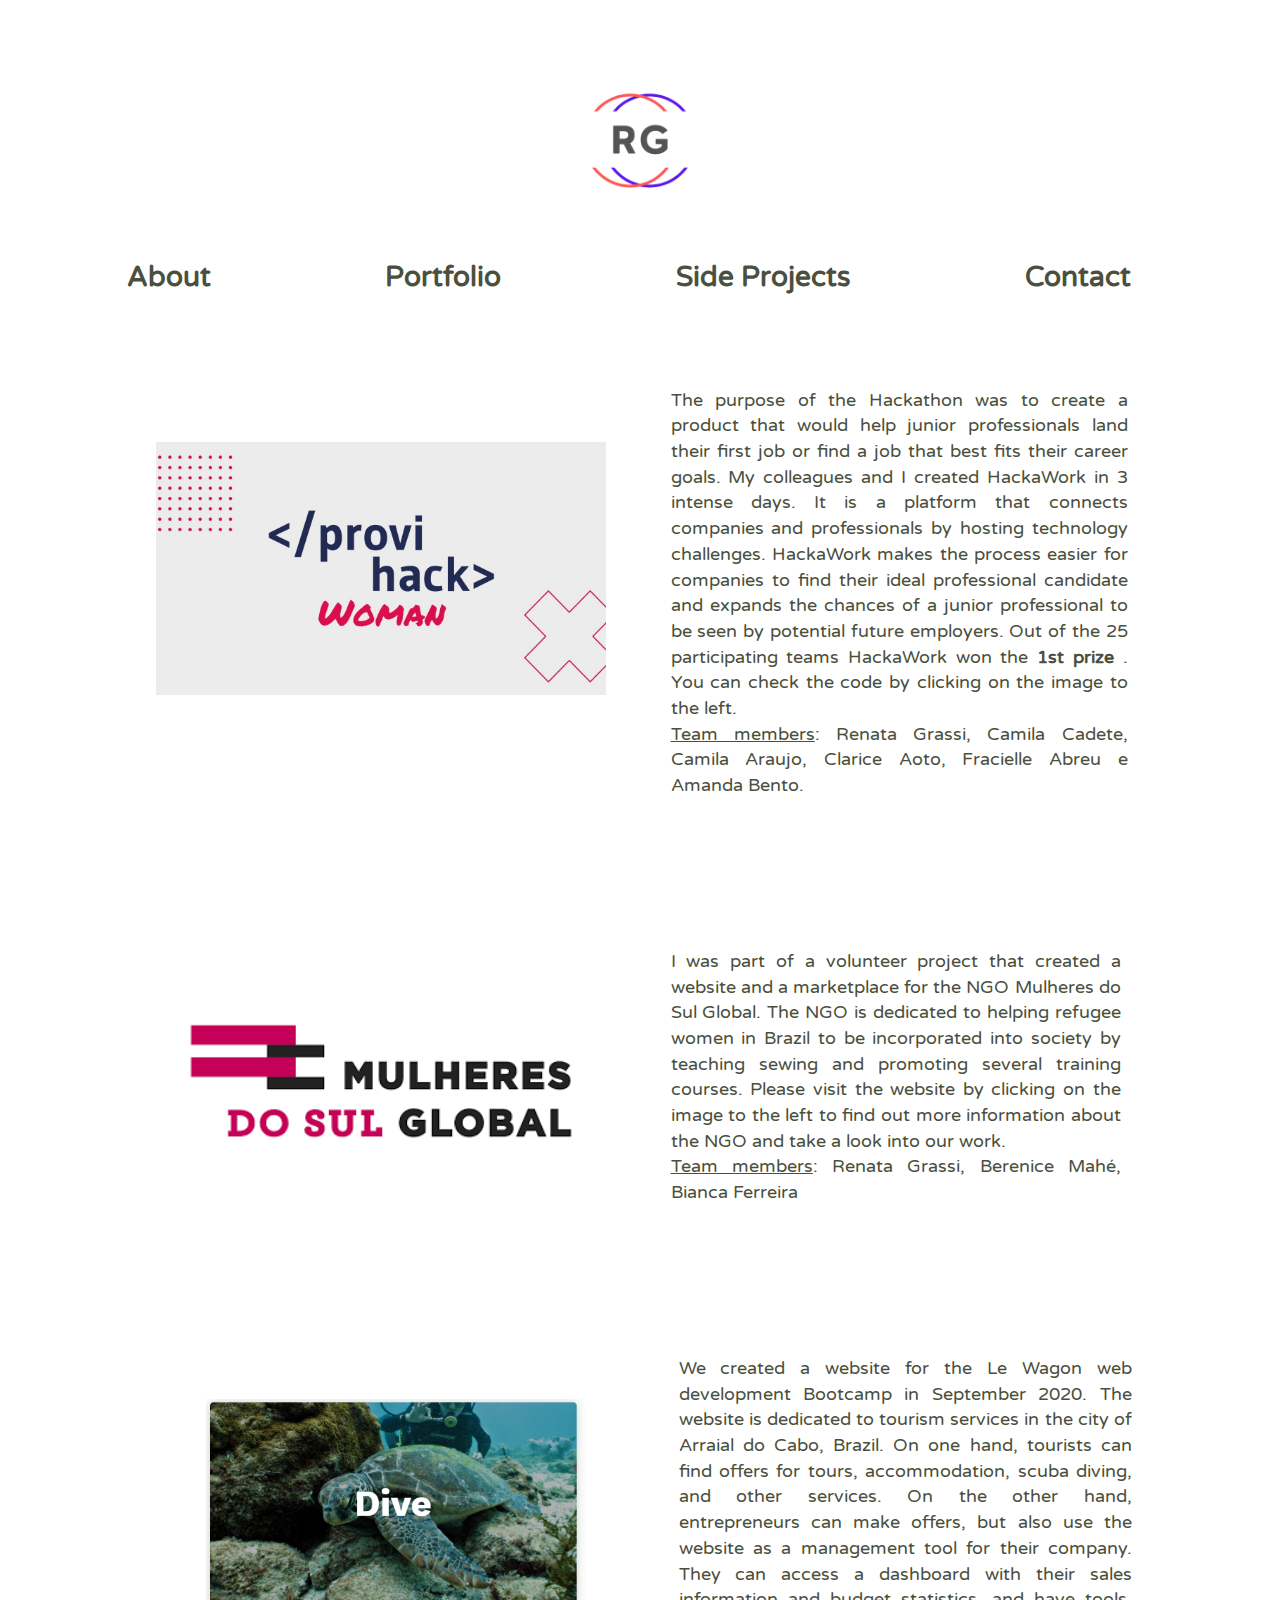
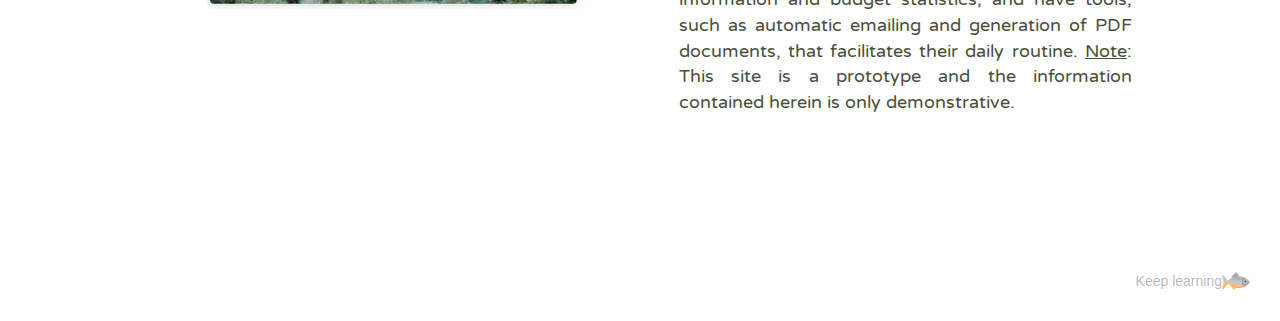
<file: index.html>
<html lang="en">
	<head>
	  <title>Renata´s portfolio</title>
	  <meta charset="utf-8"> 
	  <meta name="viewport" content="width=device-width, initial-scale=1.0">
	  <meta name="author" content="Renata Grassi">
	  <meta name="description" content="Renata Grassi's portfolio.">
	  <meta name="keywords" content="developer,software,ruby,ruby on rails,oceanographer">
	  <link rel="stylesheet" href="style.css">
	  <link rel="stylesheet" href="https://fonts.googleapis.com/css2?family=Varela+Round&display=swap">
	  <link rel="stylesheet" href="https://maxcdn.bootstrapcdn.com/bootstrap/3.4.1/css/bootstrap.min.css">
	  <link rel="shortcut icon" href="images/fish.png" type="image/x-icon" />
	  <script src="https://ajax.googleapis.com/ajax/libs/jquery/3.5.1/jquery.min.js"></script>
	</head>

	<div class="main-container">
		
			<nav class="navbar navbar-expand-lg navbar-light shadow-sm p-3 pr-4">
			<div class="logo">
				<img src="images/RG.png" alt="RenataGrassi", width="230">
			</div>
			<div class="flex-container">
				<div class="flex-item"><a href="about.html" style="text-decoration:none;">About</a></div>
				<div class="flex-item"><a href="index.html" style="text-decoration:none;">Portfolio</a></div>
				<div class="flex-item"><a href="sideprojects.html" style="text-decoration:none;">Side Projects</a></div>
				<div class="flex-item"><a href="contact.html" style="text-decoration:none;">Contact</a></div>
			</div>
			</nav>
	  
	  <!-- Provi Hackaton -->
		<body id="body">
		<div class='flex-container-port'>    
		  <div class="row no-gutters"  style='margin-top: 20px; margin-bottom: 20px;'>
				<div class='flex-item-port'>
				
					<div class='col-s-12 col-md-6'> 
						<div id='foto'>                   
							<a href='https://github.com/FrancielledeAbreu/provi-hack-woman'>   
								<img src="images/provi_1.png", alt="Provi HackWoman", width= "450">
							</a>                     
						</div>
					</div>
				
					<div class='col-xs-12' style='padding: 0;'>          
						<div class='port-content-provi'>
							<p style="margin-top: 0px;"> <!-- This Hackathon was organized by Provi in January 2021 and focused on boosting women´s careers. --> The purpose of the Hackathon was
							to create a product that would help junior professionals land their first job or find a job that best fits their career goals. 
							My colleagues and I created HackaWork in 3 intense days. It is a platform that connects companies and professionals by hosting 
							technology challenges. HackaWork makes the process easier for companies to find their ideal professional candidate and expands the 
							chances of a junior professional to be seen by potential future employers. Out of the 25 participating teams HackaWork 
							won the <strong> 1st prize </strong>. You can check the code by clicking on the image to the left. <br>
							<u>Team members</u>: Renata Grassi, Camila Cadete, Camila Araujo, Clarice Aoto, Fracielle Abreu e Amanda Bento.                    
						</div>        
					</div>
				</div> 
		  </div>
		</div>
	  
	  <!-- Mulheres do sul Global -->
		<div class='flex-container-port'>
			<div class="row no-gutters" style='margin-top: 20px; margin-bottom: 20px;'>
				<div class='flex-item-port'>
				
					<div class='col-s-12 col-md-6'> 
						<div id='foto'>                   
							<a href='http://www.mulheresdosulglobal.com/'>   
								<img src="images/mulheres_do_sul_global.png", alt= "Mulheres do Sul Global", width= "450"> 
							</a>
						</div>                          
					</div>                  

					<div class='port-content-msg'>
					  <p>I was part of a volunteer project that created a website and a marketplace for the NGO 
					  Mulheres do Sul Global. The NGO is dedicated to helping refugee women in Brazil to be 
					  incorporated into society by teaching sewing and promoting several training courses. 
					  Please visit the website by clicking on the image to the left to find out more information 
					  about the NGO and take a look into our work.<br>
					  <u>Team members</u>: Renata Grassi, Berenice Mahé, Bianca Ferreira
					</div>        
				</div>
			</div>
	 </div>

	<!-- Visite Arraial --> 
		<div class='flex-container-port'>
			<div class="row no-gutters" style='margin-top: 20px; margin-bottom: 20px;'>
			  <div class='flex-item-port'>
				<div class='col-s-12 col-md-6'> 
				  <div id='foto_arraial'>                   
					<a href='http://www.visitearraialdocabo.com.br/'>   
						<img src="images/arraial_2.png", alt= "Visite Arraial do Cabo", width= "380"> 
					</a>
				  </div>                    
				</div>
						  
				<div class='port-content-arraial'>
				  <p style="margin-top: 0px;">We created a website for the Le Wagon web development Bootcamp in 
				  September 2020. The website is dedicated to tourism services in the city of Arraial do Cabo,
				  Brazil. On one hand, tourists can find offers for tours, accommodation, scuba diving, and 
				  other services. On the other hand, entrepreneurs can make offers, but also use the 
				  website as a management tool for their company. They can access a dashboard with their sales 
				  information and budget statistics, and  have tools, such as automatic emailing and generation 
				  of PDF documents, that facilitates their daily routine.

				  <u>Note</u>: This site is a prototype and the information contained herein is only demonstrative.
				  </p> 
				</div>        
			  </div>
			</div>
		</div>
	</body>
</div>
<div class="footer">
	<hr>
  Keep learning <img src="images/fish.png" alt="RenataGrassi", width="28">
	</div>

</html>
</file>
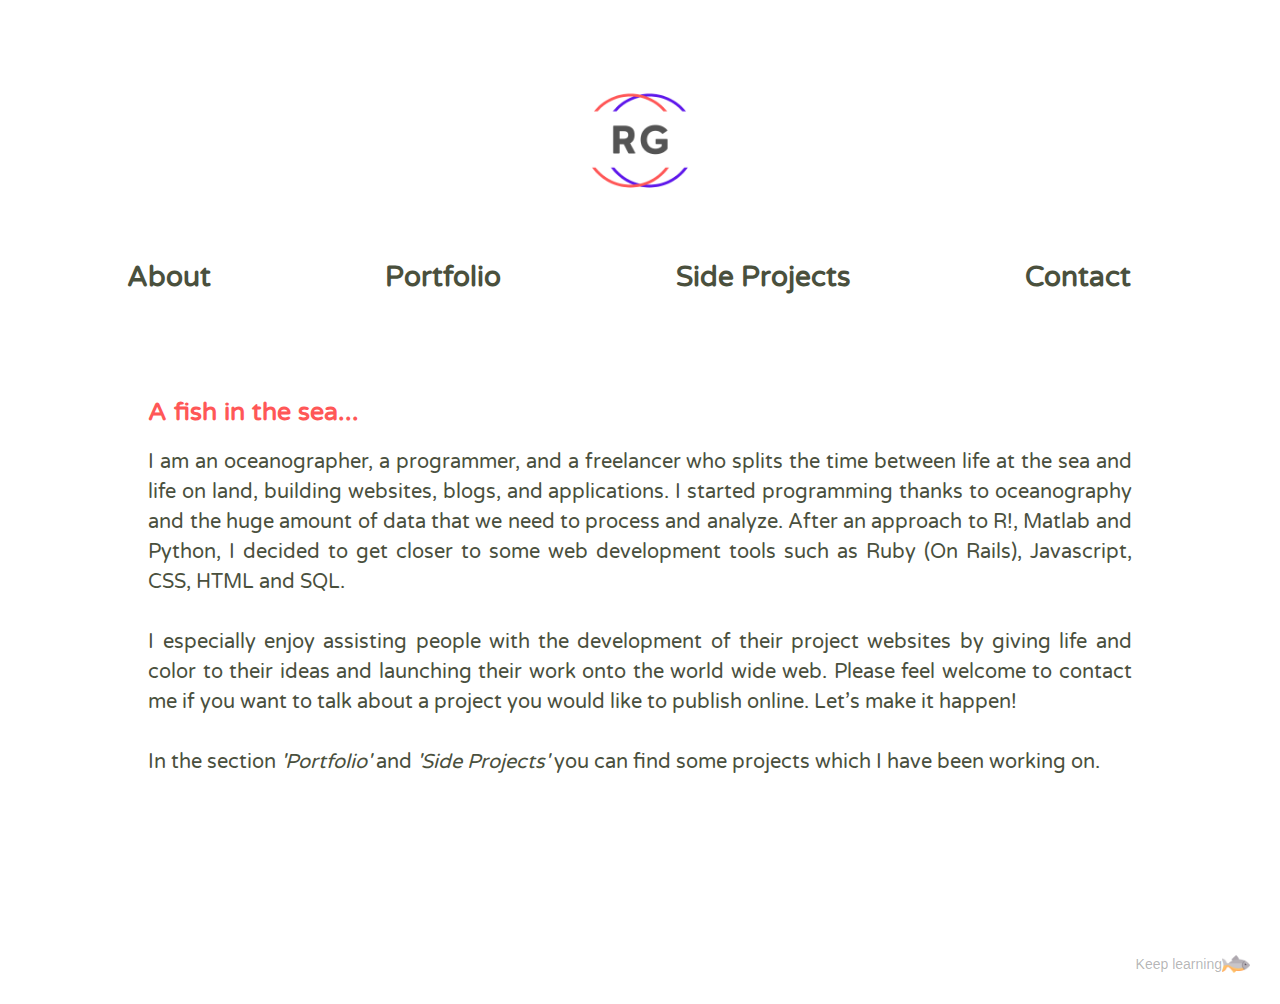
<file: about.html>
<html lang="en">
	<head>
	  <title>Renata´s portfolio</title>
	  <meta charset="utf-8"> 
	  <meta name="viewport" content="width=device-width, initial-scale=1.0">
	  <meta name="author" content="Renata Grassi">
	  <meta name="description" content="Renata Grassi About">
	  <meta name="keywords" content="developer,software,ruby,ruby on rails,oceanographer">
	  <link rel="stylesheet" href="style.css">
	  <link rel="stylesheet" href="https://fonts.googleapis.com/css2?family=Varela+Round&display=swap">
	  <link rel="stylesheet" href="https://maxcdn.bootstrapcdn.com/bootstrap/3.4.1/css/bootstrap.min.css">
	  <link rel="shortcut icon" href="images/fish.png" type="image/x-icon" />
	  <!-- jQuery library -->
	  <script src="https://ajax.googleapis.com/ajax/libs/jquery/3.5.1/jquery.min.js"></script>
	</head>

	<div class="main-container">
		<body id="body">
		  <nav class="navbar navbar-expand-lg navbar-light shadow-sm p-3 pr-4">
			<div class="logo">
			  <img src="images/RG.png" alt="RenataGrassi", width="230">
			</div>
			<div class="flex-container">
			  <div class="flex-item"><a href="about.html" style="text-decoration:none">About</a></div>
			  <div class="flex-item"><a href="index.html" style="text-decoration:none">Portfolio</a></div>
			  <div class="flex-item"><a href="sideprojects.html" style="text-decoration:none">Side Projects</a></div>
			  <div class="flex-item"><a href="contact.html" style="text-decoration:none">Contact</a></div>
			</div>
		  </nav>
		  
			<div class="container-about">
				<h1>A fish in the sea...</h1>

				  <h3 style="text-align: justify; line-height: 1.5;">
						I am an oceanographer, a programmer, and a freelancer who splits the time between life at the sea and life on land, building websites, blogs, and applications.
						I started programming thanks to oceanography and the huge amount of data that we need to process and analyze. After an approach to R!,
						Matlab and Python, I decided to get closer to some web development tools such as Ruby (On Rails), Javascript, CSS, HTML and SQL.

				  <!-- I am an oceanographer, a programmer, and a freelancer who splits the time between life at the sea and life on land, building websites, blogs, and applications. 
				  I started programming with R! when I was still a young aspiring oceanographer, in 2007. Then, I knew Matlab in 2013 
				  thanks once again to oceanography and the huge amount of data that we need to process and analyze.
				  I continued my coding journey and started learning Python in 2014. My curiosity and willingness to explore the
				  fascinating and limitless world of technology drove me to other languages and tools like Ruby on Rails, Javascript, CSS, HTML, SQL, and what may come with it
				  (time management, be self-taught, organized, and self-motivated). -->
				   <br>
				   <br>
				  I especially enjoy assisting people with the development of their project websites by giving life and color to their ideas 
				  and launching their work onto the world wide web. Please feel welcome to contact me if you want to talk about a project 
				  you would like to publish online. Let’s make it happen!

				  <br>
				  <br>

				  In the section <i>'Portfolio'</i> and <i>'Side Projects'</i> you can find some projects which I have been working on.<br>
				  <br>
		 
			</div>  
		</body>
	</div> <!-- main container --> 
	<div class="footer">
		<hr>
		Keep learning <img src="images/fish.png" alt="RenataGrassi", width="28">
		
	</div>
</html>
</file>
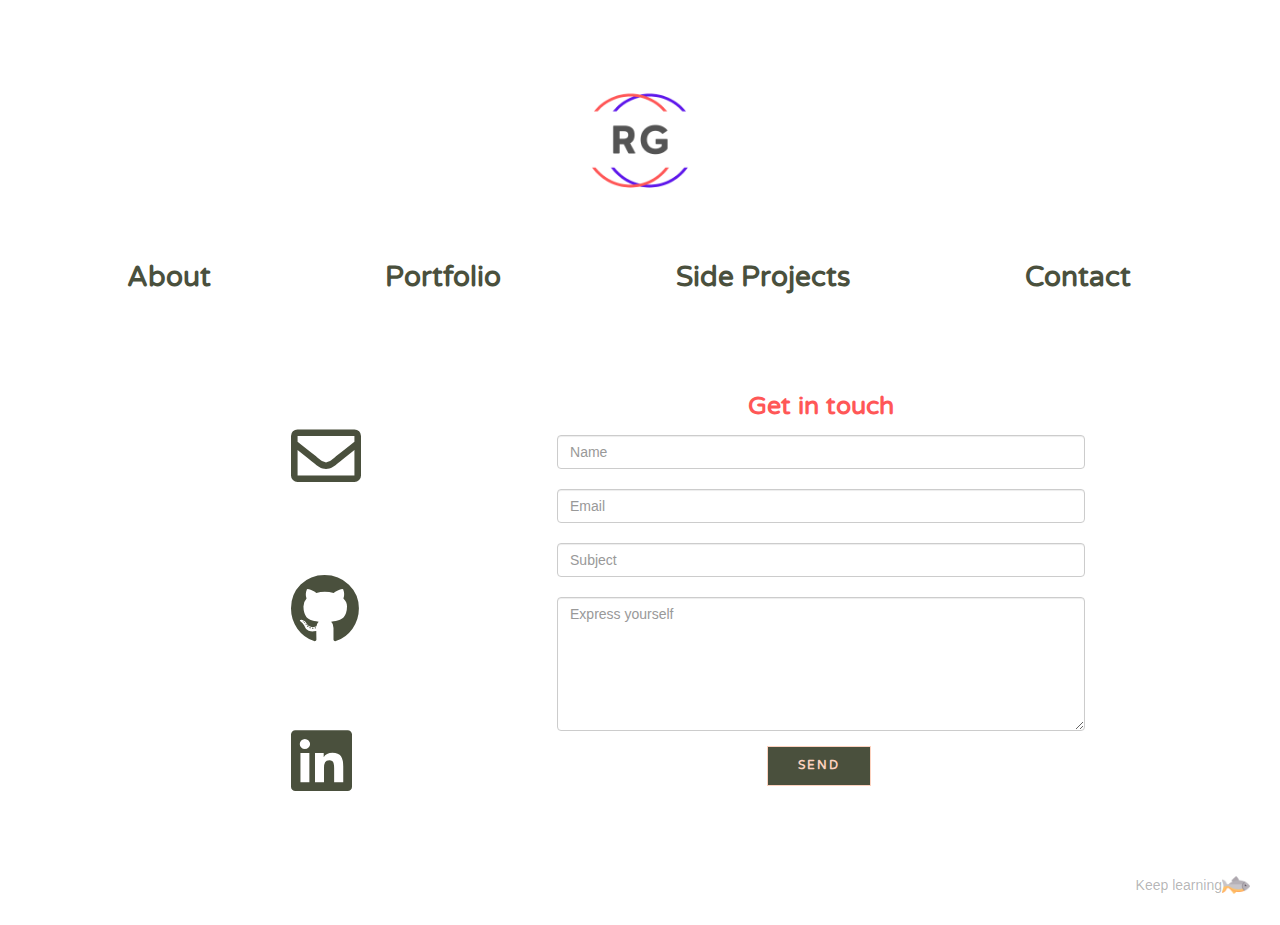
<file: contact.html>
<html lang="en">
	<head>
	  <title>Renata´s portfolio</title>
	  <meta charset="utf-8"> 
	  <meta name="viewport" content="width=device-width, initial-scale=1.0">
	  <meta name="author" content="Renata Grassi">
	  <meta name="description" content="Renata Grassi - Contact">
	  <meta name="keywords" content="developer,software,ruby,ruby on rails,oceanographer">
	  <link rel="stylesheet" href="style.css">
	  <link rel="stylesheet" href="https://fonts.googleapis.com/css2?family=Varela+Round&display=swap">
	  <link rel="stylesheet" href="https://maxcdn.bootstrapcdn.com/bootstrap/3.4.1/css/bootstrap.min.css">
	  <link rel="stylesheet" href="https://use.fontawesome.com/releases/v5.0.10/css/all.css">
	  <link rel="shortcut icon" href="images/fish.png" type="image/x-icon" />
	  <!-- jQuery library -->
	  <script src="https://ajax.googleapis.com/ajax/libs/jquery/3.5.1/jquery.min.js"></script>
	</head>

	<div class="main-container">
		<body id="body">
		  <nav class="navbar navbar-expand-lg navbar-light shadow-sm p-3 pr-4">
			<div class="logo">
			  <img src="images/RG.png" alt="RenataGrassi", width="230">
			</div>
			<div class="flex-container">
			  <div class="flex-item"><a href="about.html" style="text-decoration:none">About</a></div>
			  <div class="flex-item"><a href="index.html" style="text-decoration:none">Portfolio</a></div>
			  <div class="flex-item"><a href="sideprojects.html" style="text-decoration:none">Side Projects</a></div>
			  <div class="flex-item"><a href="contact.html" style="text-decoration:none">Contact</a></div>
			</div>
		  </nav>
				  

	<div class='container-contact'>
		<div class=container-ff>
		 
			<div class='flex-item-icon'>
			  <a href="mailto:renatagrassi.oc@gmail.com"> 
			  <i class="far fa-envelope fa-5x"></i>
			</a>
			</div>

			<div class='flex-item-icon'>
			  <a href='https://github.com/RenataGrassi'>
				<i class="fab fa-github fa-5x"></i>
			  </a>
			</div>

			<div class='flex-item-icon'>
			  <a href='https://www.linkedin.com/in/renata-grassi/'>
				<i class="fab fa-linkedin fa-5x"></i>
			  </a>
			</div>
		
    </div>
		
		<div class='form'>
			<h3>Get in touch</h3>
			<form id="contact-form" enctype="multipart/form-data" name="myForm" action="https://getform.io/f/58a045ad-c284-4e3d-9eae-db7f02eb528d" onsubmit="return validateForm()" method="POST" role="form">

				<div class="form-group">
						<label class="form-label" id="nameLabel" for="name"></label>
						<input type="text" class="form-control" id="name" name="name" placeholder="Name" tabindex="1">
				</div>

				<div class="form-group">
						<label class="form-label" id="emailLabel" for="email"></label>
						<input type="email" class="form-control" id="email" name="email" placeholder="Email" tabindex="2">
				</div>

				<div class="form-group">
						<label class="form-label" id="subjectLabel" for="sublect"></label>
						<input type="text" class="form-control" id="subject" name="subject" placeholder="Subject" tabindex="3">
				</div>

				<div class="form-group">
						<label class="form-label" id="messageLabel" for="message"></label>
						<textarea rows="6" cols="60" name="message" class="form-control" id="message" placeholder="Express yourself" tabindex="4"></textarea>
				</div>

				<div class="text-center margin-top-25">
						<button type="submit" class="about-btn">Send</button>
				</div>

		</div> <!-- form-->
	</div> <!-- contact form-->
	<script src="index.js"></script>
		</body>
	</div>

	<div class="footer">
		<hr>
		Keep learning <img src="images/fish.png" alt="RenataGrassi", width="28">
		
	</div>
</html>
</file>
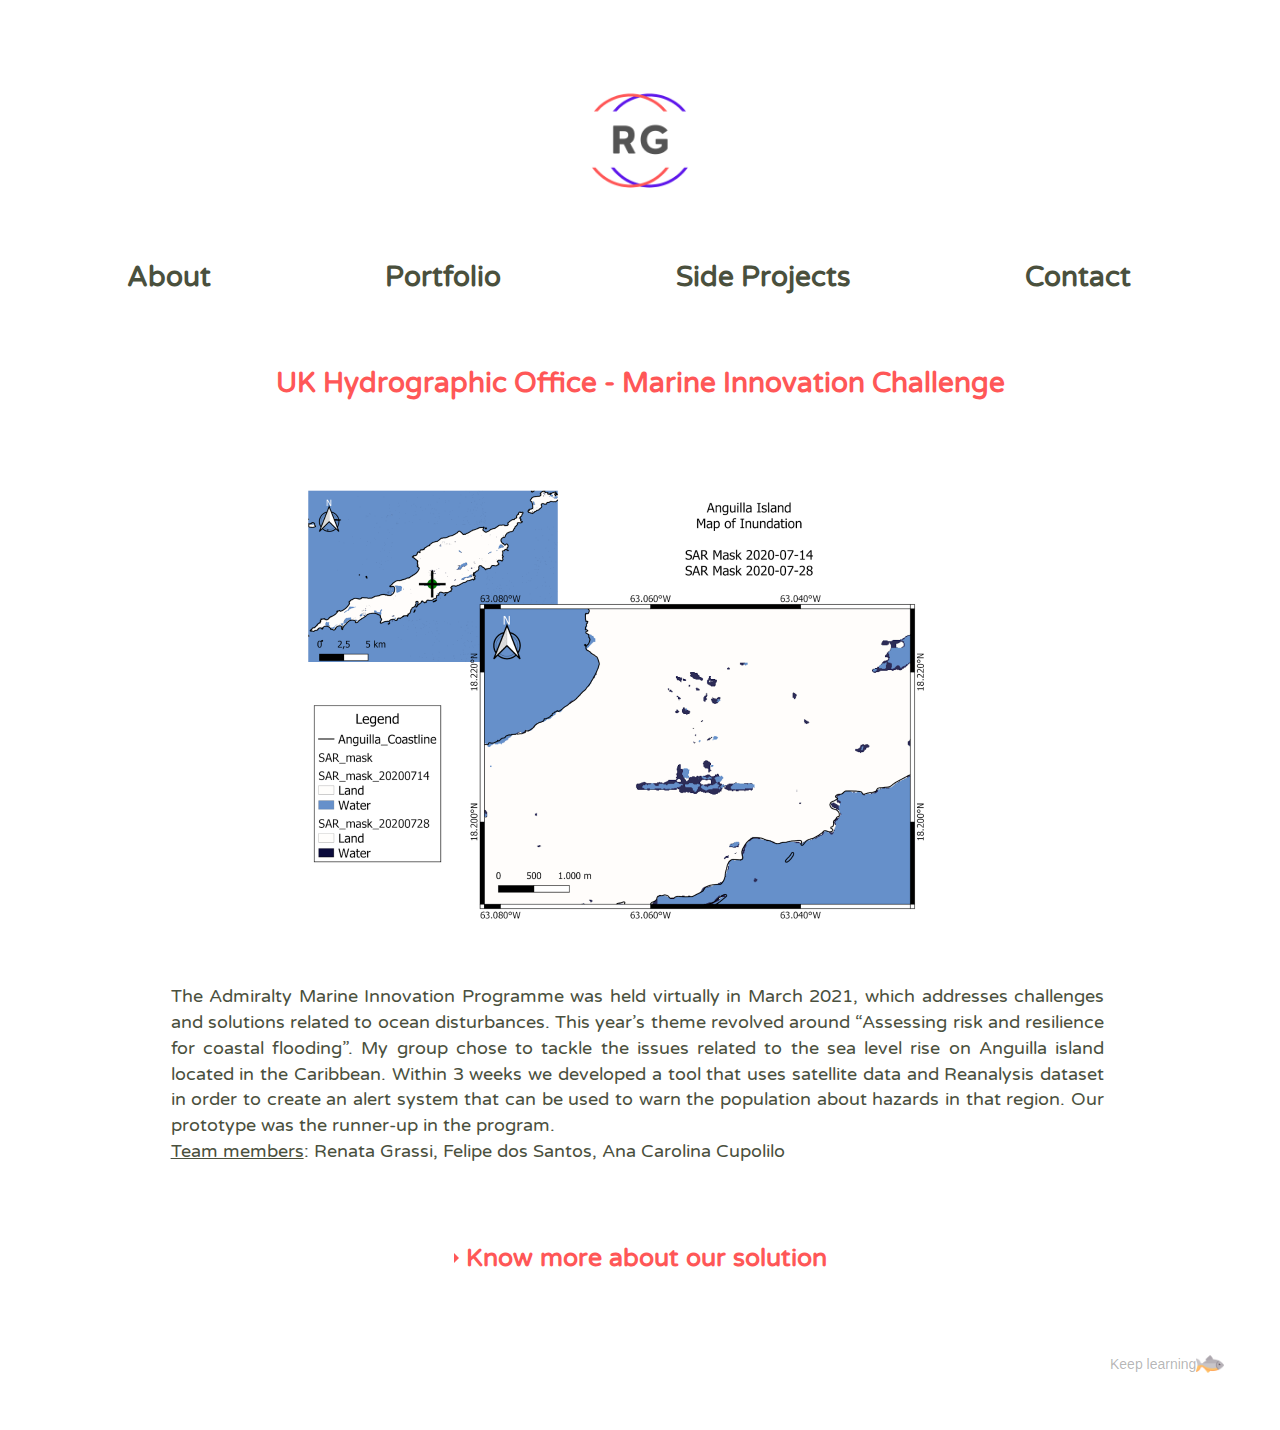
<file: sideprojects.html>
<html lang="en">
	<head>
	  <title>Renata´s portfolio</title>
	  <meta charset="utf-8"> 
	  <meta name="viewport" content="width=device-width, initial-scale=1.0">
	  <meta name="author" content="Renata Grassi">
	  <meta name="description" content="Renata Grassi - Challenges in Oceanography">
	  <meta name="keywords" content="developer,software,ruby,ruby on rails,oceanographer">
	  <link rel="stylesheet" href="style.css">
	  <link rel="stylesheet" href="https://fonts.googleapis.com/css2?family=Varela+Round&display=swap">
	  <link rel="stylesheet" href="https://maxcdn.bootstrapcdn.com/bootstrap/3.4.1/css/bootstrap.min.css">
	  <link rel="shortcut icon" href="images/fish.png" type="image/x-icon" />
	  <script src="https://ajax.googleapis.com/ajax/libs/jquery/3.5.1/jquery.min.js"></script>
	</head>

	<div class="main-container">
		<body id="body">
		  <nav class="navbar navbar-expand-lg navbar-light shadow-sm p-3 pr-4">
			<div class="logo">
			  <img src="images/RG.png" alt="RenataGrassi", width="230">
			</div>
			<div class="flex-container">
			  <div class="flex-item"><a href="about.html" style="text-decoration:none">About</a></div>
			  <div class="flex-item"><a href="index.html" style="text-decoration:none">Portfolio</a></div>
			  <div class="flex-item"><a href="sideprojects.html" style="text-decoration:none">Side Projects</a></div>
			  <div class="flex-item"><a href="contact.html" style="text-decoration:none">Contact</a></div>
			</div>
		  </nav>

		<h1><center> UK Hydrographic Office - Marine Innovation Challenge </center> </h1>

		
		  <div class='flex-container-port-ukho'>			
			  <div class="row no-gutters" style='margin-top: 20px; margin-bottom: 5px;'>			
				  <div class='foto_ukho'>                   
					<a href='https://www.admiralty.co.uk/innovation-programme/coastal-inundation-challenge'>   
						<img src= "images/cirad.PNG", alt= "UKHO_Challenge"> 
					</a>
				  </div>			
				

				
				  <div class='port-content-ukho'>
					<p>The Admiralty Marine Innovation Programme was held virtually in March 2021, which addresses
					 challenges and solutions related to ocean disturbances. This year’s theme revolved around
					“Assessing risk and resilience for coastal flooding”. My group chose to tackle the issues 
					related to the sea level rise on Anguilla island located in the Caribbean. Within 3 weeks we 
					developed a tool that uses satellite data and Reanalysis dataset in order to create an alert 
					system that can be used to warn the population about hazards in that region. Our prototype was 
					the runner-up in the program. <br>
					<u>Team members</u>: Renata Grassi, Felipe dos Santos, Ana Carolina Cupolilo           
				  </div>      	
			  </div>  
		  </div>
		  
		   <div class='container-pro'>
				<div class="wrap-collabsible">
					<input id="collapsible" class="toggle" type="checkbox">
					<label for="collapsible" class="lbl-toggle">Know more about our solution</label>
						<div class="collapsible-content">
							<div class="content-inner">
								<p> 
								We developed  CIRAD (Coastal Inundation Risk Assessment and Display tool). It is a GIS prototype tool,
								based on Reanalysis ERA5 hourly Dataset and SAR images (Radar frequency: 5405 MHz). After evaluating 
								the critical areas on Anguilla and analyzing the netCDF data from ERA5, we set waves, wind, and 
								precipitation values that we agreed to be potentially harmful. Using Python, we applied masks 
								(filters) to be our alert level 1 (more dangerous) and 2 (warning alert) and 
								applied those masks in the Anguilla´s map. The result can be seen in QGis software.
								</p>
									<div class='anguilla'>                   
										<img src= "images/anguilla.png", alt= "Anguilla Map"> 
									</div>       
						</div>
					</div>
				<div>
			</div>	
		
	</body>

</div> <!-- main container --> 

<div class="footer">
	<hr>
		Keep learning <img src="images/fish.png" alt="RenataGrassi", width="28">	
</div>
</html>
</file>
<file: style.css>
body {
	font-family: 'Varela Round', sans-serif;
}

.main-container {
	margin: 2%;
}

h2 {
  font-family: 'Varela Round', sans-serif;
  font-size: 35;
  color: #4a503d;
  text-align: justify;
}

h3 {
  font-family: 'Varela Round', sans-serif;
  font-size: 28;
  color: #4a503d;
  text-align: justify;
}

a:hover {
 color: #FF5757;
}

/* // NAVBAR //  */
.logo {
  text-align: center;
  }

.flex-container {
display: inline-flex;
font-weight: bold;
align-items: center;
color: #4a503d;
font-size: 200%;
font-family: 'Varela Round', sans-serif;
justify-content: space-between;  
width: 90%;
padding-right: 0px;
padding-left: 100px;
}
   
.navbar a {
  color:#4a503d
}

.navbar a:hover {
  color: #FF5757;
}
  
  /* INDEX */
  
.flex-container-port {
display: inline-flex;
flex-wrap: nowrap;
font-family: 'Varela Round', sans-serif;
justify-content: space-between;  
color: #4a503d;
font-size: 18;
padding-right: 0px;
padding-left: 70px;
margin-left: 10px;
width: 100%;
}

.flex-item-port {
display: flex;
width: 100%;
padding: 50px;
padding-right: 25px;
align-content: flex-end;
}

@media (max-width: 800px){
  .flex-item-port{
    /*padding: 1%;*/
    margin-left: 8%;
    margin-right: 2%;
    padding-bottom: 8px;
    padding-top: 1px;
    width: 80%;
    align-items: center;
    flex-direction: column;
  }
}

@media (max-width: 800px){
  .port-content-provi{
    margin-left: 2px !important;      
    width: 178px;
    height: 732px;
    margin-right: -14%;
    font-size: small;
  }
}
  
@media (max-width: 800px){
  .flex-container-port{
    padding: 1%;
    margin-left: 2%;
    margin-right: 2%;
    width: 80%;
  }
}
  
#foto {
padding-top: 12%;
display: flex;
width: 100%;
align-content: flex-end;
transition: all 0.4s ease;
}

@media (max-width: 800px) {
  #foto {
    padding-top: 0;
    padding-left: 7%;
    padding-bottom: 3%;
    align-items: center;
  }

}

@media (max-width: 800px) {
  #foto img{
    max-width: 180px;
  }
}

@media (max-width: 800px) {
  #foto_arraial img{
    max-width: 182px;
    padding-left: 1%;
  }
}

#foto:hover {
  transform: scale(1.05);
}

.foto_ukho {
padding-right: 148px;
padding-bottom: 4rem;
padding-top: 3rem;
width: auto;
text-align: center;
}

@media (max-width: 800px) {
  .foto_ukho img{
    max-width: 300px;
    padding-left: 6%;
    padding-right: 6%;
    padding-top: 0;
    margin-left: 12%;
  }
}

.port-content-provi {
margin-left: 50px; 
margin-right: 20%; 
text-align: justify;
}

.port-content-msg {
margin-left: 50px; 
margin-right: 12%;
text-align: justify;
}

@media (max-width: 800px) {
  .port-content-msg {
    margin-left: 9%;
    margin-right: -18%;
    font-size: small;
  }
}

#foto_arraial{
/*margin-right: 100px; */
/* display: flex; */
/* width: 150%; */
/*align-content: flex-end; */
transition: all 0.4s ease;
margin-left: 50px;
margin-top: 10%;
}

@media (max-width: 800px) {
  #foto_arraial {
    margin-left: 12%;
    margin-right: -27%;
    font-size: small;
  }
}

#foto_arraial:hover {
  transform: scale(1.05);
}
 
.port-content-arraial {
  margin-left: 7%;
 /* margin-left: -30px;*/
  margin-right: 11%;
  text-align: justify;
}

@media (max-width: 800px) {
  .port-content-arraial {
  margin-left: 5%;
  margin-right: -17%;
  margin-top: 3%;
  text-align: justify;
  font-size: small;
 }
}

/* Respons. navbar */

@media (max-width: 800px) {
    .flex-container {
      flex-direction: column;
      font-size: medium;
      padding-left: 70px;
    }
  }

  @media (max-width: 800px) {
    .flex-item {
      margin-bottom: 30px;
	  padding-left: 12%;
    }
  }
  
 /* Respons. content */ 
 @media (max-width: 800px) {
  .flex-container {
    padding-left: 0;
  }
}

/* SIDE PROJECTS */

input[type='checkbox'] { 
display: none; 
} 

.flex-container-port-ukho {
  display: inline-flex;
  flex-wrap: nowrap;
  font-family: 'Varela Round', sans-serif;
  justify-content: space-between;  
  color: #4a503d;
  font-size: 18;
  padding-right: 0px;
  padding-left: 90px;
  margin-left: 10px;
  width: 100%;
  }

  @media (max-width: 800px) {
    .flex-container-port-ukho {
      margin-left: -3%;
      padding-left: 11%;
    }
  }

.port-content-ukho {
  margin-left: 0px;  
  margin-right: 15%; 
  text-align: justify;
  padding-left: 60px;
}

@media (max-width: 800px) {
  .port-content-ukho {
    padding-left: 4%;
    font-size: small;
    margin-right: 10%;
     }
}

.wrap-collabsible {
  margin: 1.2rem 0; 
  } 
  
.lbl-toggle { 
  display: block; 
  font-weight: bold; 
  font-family: 'Varela Round', sans-serif;
  font-size: 2.5rem;
  text-align: center; 
  padding: 1rem; 
  padding-top: 5rem;
  color: #FF5757; 
  cursor: pointer; 
  border-radius: 7px; 
  transition: all 0.25s ease-out;
  } 

  @media (max-width: 800px) {
    .lbl-toggle {
      font-size: 1.8rem;
    }
  }
   
.lbl-toggle:hover { 
  color: #4a503d;
  } 
     
.lbl-toggle::before { 
  content: ' ';
  display: inline-block; 
  border-top: 5px solid transparent;
  border-bottom: 5px solid transparent; 
  border-left: 5px solid currentColor; 
  vertical-align: middle; 
  margin-right: .7rem; 
  transform: translateY(-2px);
  transition: transform .2s ease-out; 
  } 
  
.toggle:checked+.lbl-toggle::before { 
  transform: rotate(90deg) translateX(-3px); 
} 

.collapsible-content {
 max-height: 0px; 
 overflow: hidden; 
 transition: max-height .4s ease-in-out; 
}

.toggle:checked + .lbl-toggle + .collapsible-content { 
  max-height: 430px; 
} 

.toggle:checked+.lbl-toggle { 
border-bottom-right-radius: 0;
 border-bottom-left-radius: 0; 
 }

.collapsible-content .content-inner { 
  background: #fffbdf;
  padding: 1%;
  margin-left: 10%;
  margin-right: 10%;
  border-bottom: 1px solid #a58faa;
  border-bottom-left-radius: 7px; 
  border-bottom-right-radius: 7px; 
  height: 600px

}

.collapsible-content p {
	margin-bottom: 7; 
	text-align: justify;
	
	}

.anguilla {
  text-align: center;
  padding-top: 2rem;  
}

@media (max-width: 800px) {
  .anguilla  {
    padding-top: 1rem; 
  }
}

.anguilla img {
  width: 330
}

@media (max-width: 800px) {
  .anguilla img {
    max-width: 200px;
  }
}



center {
  font-weight: bold; 
  font-family: 'Varela Round', sans-serif;
  font-size: 2.8rem;
  padding-top: 50px;
  color: #FF5757;	
}

@media (max-width: 800px) {
  center {
    font-size: 1.8rem;
    padding-top: 1%;
  }
}

/* ABOUT */

.container-about {
  padding: 5%;
  margin-left: 5%;
  margin-right: 5%;
}


.container-about h1 {
  font-family: 'Varela Round', sans-serif;
  font-size: 25 ;
  color: #FF5757;
  font-weight: bold;
}

.container-about h3 {
  font-family: 'Varela Round', sans-serif;
  font-size: 20;
  color: #4a503d;
  text-align: justify;
}

/* CONTACT */

.container-contact {
display: flex;
padding-right: 5%;
padding-left: 5%;
}

.container-ff {
  padding-right: 200px;
  padding-left: 200px;
  padding-top: 100px;
  display: flex;
  justify-content: space-between; 
  flex-direction: column;
  }

.flex-item-icon {
  padding: 5%;
  }

  .fa-envelope:before {
    color: #4a503d;
  }
  
  .fa-github:before {
    color: #4a503d;
  }

  .fa-linkedin:before {
    color: #4a503d;
  }

  @media (max-width: 800px) {
    .container-contact {
      flex-direction: column;
    }
  }

  @media (max-width: 800px) {
    .container-ff {
    flex-direction: column;
	  padding-left: 30%;
    align-items: center;
    padding-left: 50%;
    padding-top: 11%;
    }
  }

  @media (max-width: 800px) {
    .flex-item-icon {
    margin-bottom: 30px;
	  padding-left: 50%;
	  font-size: small;
    }
  }

  /* FORM */

  .form {
    padding-top: 5%;
  }

  .form h3 {
    font-family: 'Varela Round', sans-serif;
    font-size: 25;
    color: #FF5757;
    font-weight: bold;
    text-align: center;
  }
  
  .about-btn {
    font-size: 12px;
    font-weight: bolder;
    font-family: 'Varela Round', sans-serif;
    text-transform: uppercase;
    letter-spacing: 2px;
    color: #FDD2BF;
    background-color: #4a503d;
    border: 1px solid #FDD2BF;
    text-align: center;
    text-decoration: none;
    cursor: pointer;
    padding: 1rem 3rem;
    transition: all 0.3s ease;
    margin-right: 0.5rem;
  }

  /* FOOTER */
  .footer {
    /*background: #F4F4F4;*/
    display: flex;
    align-items: center;
    justify-content: space-between;
    height: 100px;
    padding-top: 60px;
    padding-left: 5px;
    padding-right: 30px;
    padding-bottom: 40px;
    color: rgba(0,0,0,0.3);
  }
</file>
